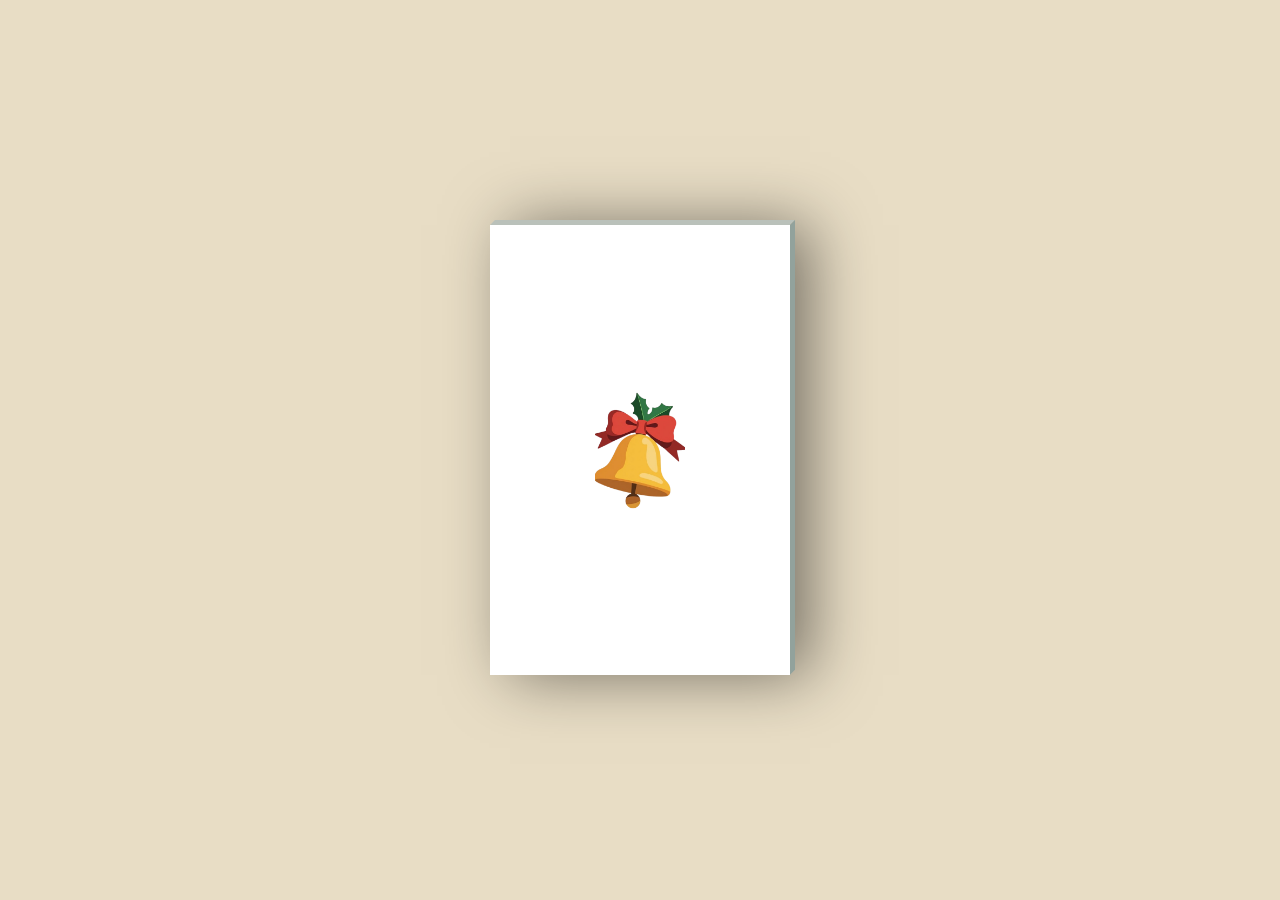
<file: buku/index.html>
<!DOCTYPE html>
<html lang="en">

  <head>
    <meta charset="UTF-8">
    <meta name="viewport" content="width=device-width, initial-scale=1.0">
    <title>Merry Christmas, miracle</title>
    <link href="https://fonts.googleapis.com/css?family=Indie+Flower" rel="stylesheet">
    <link href="https://fonts.googleapis.com/css?family=Amatic+SC" rel="stylesheet">
    <link rel="stylesheet" href="style.css">
  </head>
    
  <body>
    <div class="mobile-instruction">Klik bukunya 👆</div>
    
    <div class="card">
      <div class="imgBox">
        <div class="bark"></div>
        <img src="bell.png" alt="Christmas Card">
      </div>
      <div class="details">
        <h4 class="color1">Merry Christmas, Miracle🎄</h4>
        <h4 class="color2 margin">This Christmas, I just wanna say...</h4>
        <p>Semoga natal ini membawa</p>
        <p>hal-hal baik ke hidup kamu</p>
        <p>ketenangan dan kehangatan juga,</p>
        <p>serta alasan-alasan kecil</p>
        <p>untuk kamu bisa tersenyum.</p>
        <p>Apa pun yang sedang dan akan kamu</p>
        <p>jalani,</p>
        <p>semoga semuanya berjalan dengan baik</p>
        <p>dan dikelilingi hal-hal baik di setiap</p>
        <p>prosesnyaa 😃</p>

        <p class="text-right">Khotami Putra</p>
		<p class="text-right">👇  👇</p>
        <p class="text-right"><a href="../bunga/index.html">Continue</a></p>
      </div>
    </div>
    
    <script>
 document.addEventListener('DOMContentLoaded', function() {
  const card = document.querySelector('.card');
  const instruction = document.querySelector('.mobile-instruction');
  
  if (card && instruction) {
    card.addEventListener('click', function() {
      if (window.innerWidth <= 480) {
        instruction.style.display = 'none';
      }
    });
  }
  
  // Toggle card on mobile dengan tap
  if (window.innerWidth <= 480) {
    let isOpen = false;
    
    card.addEventListener('click', function() {
      if (!isOpen) {
        this.style.transform = 'perspective(2000px) rotate(15deg) scale(1.05)';
        this.querySelector('.imgBox').style.transform = 'rotateY(-135deg)';
        this.querySelector('.bark').style.opacity = '1';
        isOpen = true;
      } else {
        this.style.transform = 'perspective(2000px) scale(0.9)';
        this.querySelector('.imgBox').style.transform = 'rotateY(0deg)';
        this.querySelector('.bark').style.opacity = '0';
        isOpen = false;
      }
    });
  }
});
	</script>
  </body>
  
</html>
</file>
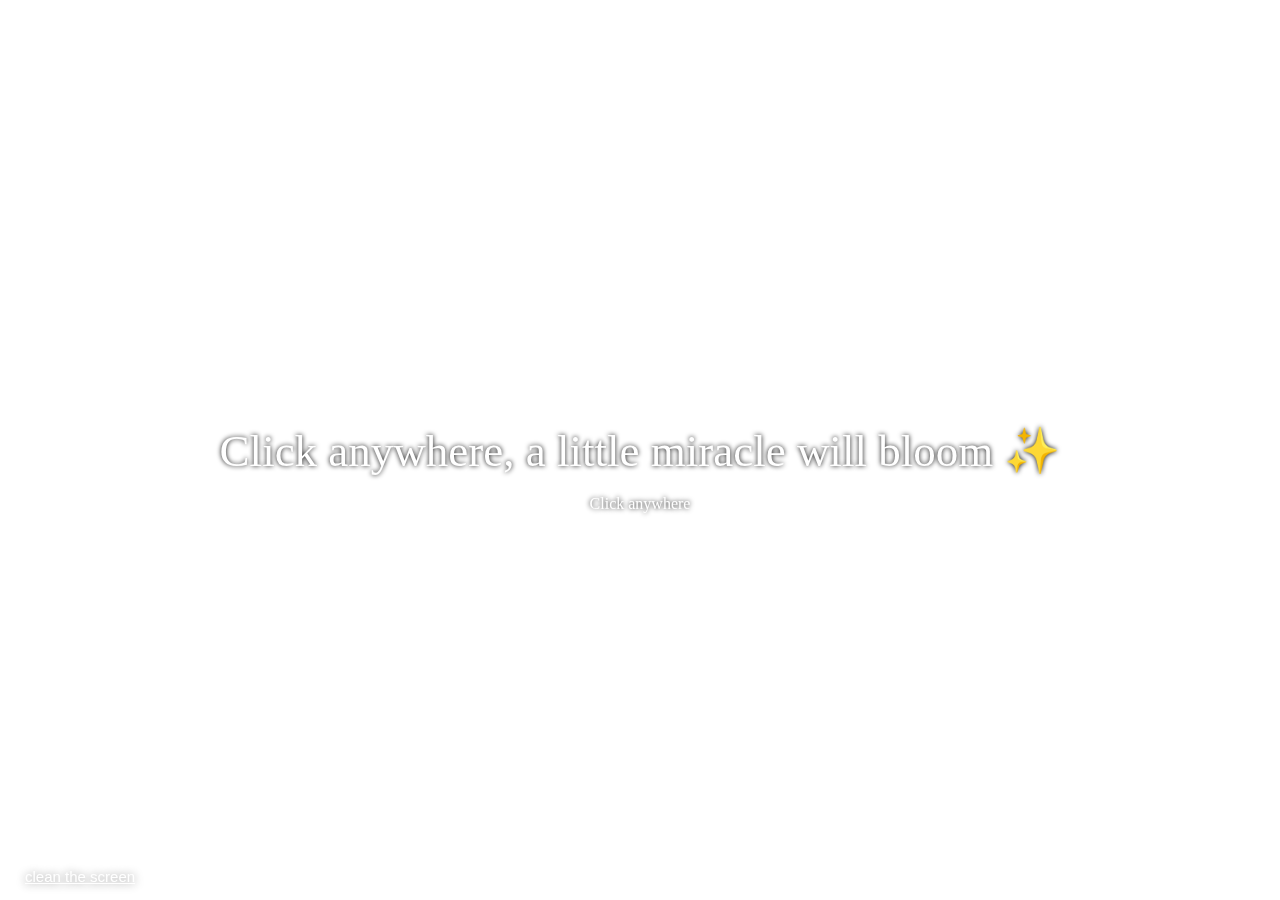
<file: bunga/index.html>
<!DOCTYPE html>
<html lang="en">
  <head>
    <meta charset="UTF-8" />
    <title>Merry Christmas, miracle</title>
    <link rel="stylesheet" href="style.css" />
  </head>

  <body>
    <div class="container">
      <canvas id="canvas"></canvas>
      <div class="clean-btn">clean the screen</div>
    </div>

    <div class="name">Click anywhere, a little miracle will bloom ✨</div>
    <div class="name-2">Click anywhere</div>

    <script type="x-shader/x-fragment" id="fragmentShader">
      #define PI 3.14159265359

      uniform float u_ratio;
      uniform vec2 u_cursor;
      uniform float u_stop_time;
      uniform float u_clean;
      uniform vec2 u_stop_randomizer;

      uniform sampler2D u_texture;
      varying vec2 vUv;

      // --------------------------------
      // 2D noise

      vec3 mod289(vec3 x) { return x - floor(x * (1.0 / 289.0)) * 289.0; }
      vec2 mod289(vec2 x) { return x - floor(x * (1.0 / 289.0)) * 289.0; }
      vec3 permute(vec3 x) { return mod289(((x*34.0)+1.0)*x); }
      float snoise(vec2 v) {
          const vec4 C = vec4(0.211324865405187, 0.366025403784439, -0.577350269189626, 0.024390243902439);
          vec2 i = floor(v + dot(v, C.yy));
          vec2 x0 = v - i + dot(i, C.xx);
          vec2 i1;
          i1 = (x0.x > x0.y) ? vec2(1.0, 0.0) : vec2(0.0, 1.0);
          vec4 x12 = x0.xyxy + C.xxzz;
          x12.xy -= i1;
          i = mod289(i);
          vec3 p = permute(permute(i.y + vec3(0.0, i1.y, 1.0)) + i.x + vec3(0.0, i1.x, 1.0));
          vec3 m = max(0.5 - vec3(dot(x0, x0), dot(x12.xy, x12.xy), dot(x12.zw, x12.zw)), 0.0);
          m = m*m;
          m = m*m;
          vec3 x = 2.0 * fract(p * C.www) - 1.0;
          vec3 h = abs(x) - 0.5;
          vec3 ox = floor(x + 0.5);
          vec3 a0 = x - ox;
          m *= 1.79284291400159 - 0.85373472095314 * (a0*a0 + h*h);
          vec3 g;
          g.x = a0.x * x0.x + h.x * x0.y;
          g.yz = a0.yz * x12.xz + h.yz * x12.yw;
          return 130.0 * dot(m, g);
      }


      float get_flower_shape(vec2 _p, float _pet_n, float _angle, float _outline) {
          _angle *= 3.;

          _p = vec2(_p.x * cos(_angle) - _p.y * sin(_angle),
          _p.x * sin(_angle) + _p.y * cos(_angle));

          float a = atan(_p.y, _p.x);

          float flower_sectoral_shape = pow(abs(sin(a * _pet_n)), .4) + .25;

          vec2 flower_size_range = vec2(.03, .1);
          float size = flower_size_range[0] + u_stop_randomizer[0] * flower_size_range[1];

          float flower_radial_shape = pow(length(_p) / size, 2.);
          flower_radial_shape -= .1 * sin(8. * a); // add noise
          flower_radial_shape = max(.1, flower_radial_shape);
          flower_radial_shape += smoothstep(0., 0.03, -_p.y + .2 * abs(_p.x));

          float grow_time = step(.25, u_stop_time) * pow(u_stop_time, .3);
          float flower_shape = 1. - smoothstep(0., flower_sectoral_shape, _outline * flower_radial_shape / grow_time);

          flower_shape *= (1. - step(1., grow_time));

          return flower_shape;
      }

      float get_stem_shape(vec2 _p, vec2 _uv, float _w, float _angle) {

      _w = max(.004, _w);

          float x_offset = _p.y * sin(_angle);
          x_offset *= pow(3. * _uv.y, 2.);
          _p.x -= x_offset;

          // add horizontal noise to the cursor coordinale
          float noise_power = .5;
          float cursor_horizontal_noise = noise_power * snoise(2. * _uv * u_stop_randomizer[0]);
          cursor_horizontal_noise *= pow(dot(_p.y, _p.y), .6);// moise to be zero at cursor
          cursor_horizontal_noise *= pow(dot(_uv.y, _uv.y), .3);// moise to be zero at bottom
          _p.x += cursor_horizontal_noise;

          // vertical line through the cursor point (_p.x)
          float left = smoothstep(-_w, 0., _p.x);
          float right = 1. - smoothstep(0., _w, _p.x);
          float stem_shape = left * right;

          // make it grow + don't go up to the cursor point
          float grow_time = 1. - smoothstep(0., .2, u_stop_time);
          float stem_top_mask = smoothstep(0., pow(grow_time, .5), .03 -_p.y);
          stem_shape *= stem_top_mask;

          // stop drawing once done
          stem_shape *= (1. - step(.17, u_stop_time));

          return stem_shape;
      }

      void main() {

          vec3 base = texture2D(u_texture, vUv).xyz;

          vec2 uv = vUv;
          uv.x *= u_ratio;
          vec2 cursor = vUv - u_cursor.xy;
          cursor.x *= u_ratio;

          vec3 stem_color = vec3(.1 + u_stop_randomizer[0] * .6, .6, .2);
          vec3 flower_color = vec3(.6 + .5 * u_stop_randomizer[1], .1, .9 - .5 * u_stop_randomizer[1]);

          float angle = .5 * (u_stop_randomizer[0] - .5);

          float stem_shape = get_stem_shape(cursor, uv, .003, angle);
          stem_shape += get_stem_shape(cursor + vec2(0., .2 + .5 * u_stop_randomizer[0]), uv, .003, angle);
          float stem_mask = 1. - get_stem_shape(cursor, uv, .004, angle);
          stem_mask -= get_stem_shape(cursor + vec2(0., .2 + .5 * u_stop_randomizer[0]), uv, .004, angle);

          float petals_back_number = 1. + floor(u_stop_randomizer[0] * 2.);
          float angle_offset = -(2. * step(0., angle) - 1.) * .1 * u_stop_time;
          float flower_back_shape = get_flower_shape(cursor, petals_back_number, angle + angle_offset, 1.5);
          float flower_back_mask = 1. - get_flower_shape(cursor, petals_back_number, angle + angle_offset, 1.6);

          float petals_front_number = 2. + floor(u_stop_randomizer[1] * 2.);
          float flower_front_shape = get_flower_shape(cursor, petals_front_number, angle, 1.);
          float flower_front_mask = 1. - get_flower_shape(cursor, petals_front_number, angle, .95);

          vec3 color = base;
          color *= stem_mask;
          color *= flower_back_mask;
          color *= flower_front_mask;

          color += (stem_shape * stem_color);

          color += (flower_back_shape * (flower_color + vec3(0., .8 * u_stop_time, 0.)));
          color += (flower_front_shape * flower_color);

          color.r *= 1. - (.5 * flower_back_shape * flower_front_shape);
          color.b *= 1. - (flower_back_shape * flower_front_shape);


          color *= u_clean;

          gl_FragColor = vec4(color, 1.);
      }
    </script>

    <script type="x-shader/x-vertex" id="vertexShader">
      varying vec2 vUv;
      void main() {
          vUv = uv;
          gl_Position = vec4(position, 1.);
      }
    </script>
    <script type="module" src="./script.js"></script>
  </body>
</html>
</file>
<file: buku/style.css>
@import url('https://fonts.googleapis.com/css?family=Indie+Flower');
@import url('https://fonts.googleapis.com/css?family=Amatic+SC');

* {
  box-sizing: border-box;
}

body {
  font-family: 'Indie Flower', cursive !important;
  background: #E8DDC5;
  margin: 0px;
  padding: 0px;
  overflow: hidden;
  min-height: 100vh;
  display: flex;
  align-items: center;
  justify-content: center;
}

::selection {
  background: transparent;
}

h4 {
  font-size: 26px;
  line-height: 1px;
  font-family: 'Amatic SC', cursive !important;
}

.color1 {
  color: #1BBC9B; /*MOUNTAIN MEADOW*/
}

.color2 {
  color: #C0392B; /*TALL POPPY*/
}

/* Mobile instruction - hanya muncul di mobile */
.mobile-instruction {
  display: none;
  position: fixed;
  top: 20px;
  left: 50%;
  transform: translateX(-50%);
  background: rgba(255, 255, 255, 0.9);
  padding: 10px 20px;
  border-radius: 20px;
  font-size: 18px;
  color: #013243;
  z-index: 1000;
  box-shadow: 0 4px 15px rgba(0, 0, 0, 0.2);
  animation: bounce 2s infinite;
}

@keyframes bounce {
  0%, 20%, 50%, 80%, 100% {
    transform: translateX(-50%) translateY(0);
  }
  40% {
    transform: translateX(-50%) translateY(-10px);
  }
  60% {
    transform: translateX(-50%) translateY(-5px);
  }
}

.card {
  color: #013243; /*SHERPA BLUE*/
  position: relative;
  width: 300px;
  height: 450px;
  background: #e0e1dc;
  transform-style: preserve-3d;
  transform: perspective(2000px);
  box-shadow: inset 300px 0 50px rgba(0,0,0,.5), 20px 0 60px rgba(0,0,0,.5);
  transition: 1s;
}

.card:hover {
  transform: perspective(2000px) rotate(15deg) scale(1.2);
  box-shadow: inset 20px 0 50px rgba(0,0,0,.5), 0 10px 100px rgba(0,0,0,.5);
}

.card:before {
  content: '';
  position: absolute;
  top: -5px;
  left: 0;
  width: 100%;
  height: 5px;
  background: #BAC1BA;
  transform-origin: bottom;
  transform: skewX(-45deg);
}

.card:after {
  content: '';
  position: absolute;
  top: 0;
  right: -5px;
  width: 5px;
  height: 100%;
  background: #92A29C;
  transform-origin: left;
  transform: skewY(-45deg);
}

.card .imgBox {
  width: 100%;
  height: 100%;
  position: relative;
  transform-origin: left;
  transition: .7s;
  background-color: white;
  display: flex;
  align-items: center;
  justify-content: center;
}

.card .bark {
  position: absolute;
  background: #e0e1dc;
  width: 100%;
  height: 100%;
  opacity: 0;
  transition: .7s;
}

.card .imgBox img {
  width: 30%;
  height: 30%;
  object-fit: cover;
}

.card:hover .imgBox {
  transform: rotateY(-135deg);
}

.card:hover .bark {
  opacity: 1;
  transition: .6s;
  box-shadow: 300px 200px 100px rgba(0, 0, 0, .4) inset;
}

.card .details {
  position: absolute;
  top: 0;
  left: 0;
  box-sizing: border-box;
  padding: 0 0 0 10px;
  z-index: -1;
  margin-top: 70px;
}

.card .details p {
  font-size: 15px;
  line-height: 5px;
  transform: rotate(-10deg);
  padding: 0 0 0 20px;
}

.card .details h4 {
  text-align: center;
}

.text-right {
  text-align: right;
}

/* Responsive untuk tablet */
@media screen and (max-width: 768px) and (min-width: 481px) {
  .card {
    width: 280px;
    height: 380px;
  }
  
  .card .details {
    margin-top: 60px;
  }
  
  .card .details p {
    font-size: 14px;
  }
}

/* Responsive untuk mobile */
@media screen and (max-width: 480px) {
  .mobile-instruction {
    display: block;
  }
  
  body {
    overflow-x: hidden;
  }
  
  .card {
    width: 260px;
    height: 350px;
    transform: perspective(2000px) scale(0.9);
  }
  
  .card:hover {
    transform: perspective(2000px) rotate(15deg) scale(1.05);
  }
  
  .card .details {
    margin-top: 50px;
    padding: 0 0 0 5px;
  }
  
  .card .details h4 {
    font-size: 22px;
  }
  
  .card .details p {
    font-size: 13px;
    line-height: 2px;
    padding: 0 0 0 15px;
  }
}


@media screen and (max-width: 360px) {
  .card {
    width: 240px;
    height: 320px;
    transform: perspective(2000px) scale(0.85);
  }
  
  .card .details {
    margin-top: 40px;
  }
  
  .card .details h4 {
    font-size: 20px;
  }
  
  .card .details p {
    font-size: 12px;
    line-height: 3px;
    padding: 0 0 0 12px;
  }
}
</file>
<file: bunga/style.css>
html, body {
    overflow: hidden;
    padding: 0;
    margin: 0;
}
.container {
    position: fixed;
    top: 0;
    left: 0;
    width: 100%;
    height: 100vh;
    display: flex;
    flex-direction: column-reverse;
    align-items: start;
}
.clean-btn {
    z-index: 1;
    font-family: sans-serif;
    font-size: 15px;
    color: white;
    text-shadow: 0 0 10px #000000;
    user-select: none;
    padding: 0 0 15px 25px;
    cursor: pointer;
    text-decoration: underline;
    opacity: .5;
}
canvas {
    position: absolute;
    top: 0;
    left: 0;
    display: block;
}

.name {
    position: fixed;
    top: 50%;
    left: 50%;
    width: 100%;
    transform: translate(-50%, -50%);
    color: white;
    text-align: center;
    font-size: 4vw;
    text-shadow: 0 0 5px #000000;
    user-select: none;
    pointer-events: none;
    opacity: 1;
    transition: opacity 1.5s ease-out;
}

.name.fade-out {
    opacity: 0;
}

.name-2 {
    position: fixed;
    top: 56%;
    left: 50%;
    width: 100%;
    transform: translate(-50%, -50%);
    color: white;
    text-align: center;
    font-size: 20;
    text-shadow: 0 0 5px #000000;
    user-select: none;
    pointer-events: none;
    opacity: 1;
    transition: opacity 1.5s ease-out;
}

.name-2.fade-out {
    opacity: 0;
}

@media all and (min-width: 640px) {
    .name {
        font-size: 45px
    }
}
</file>
